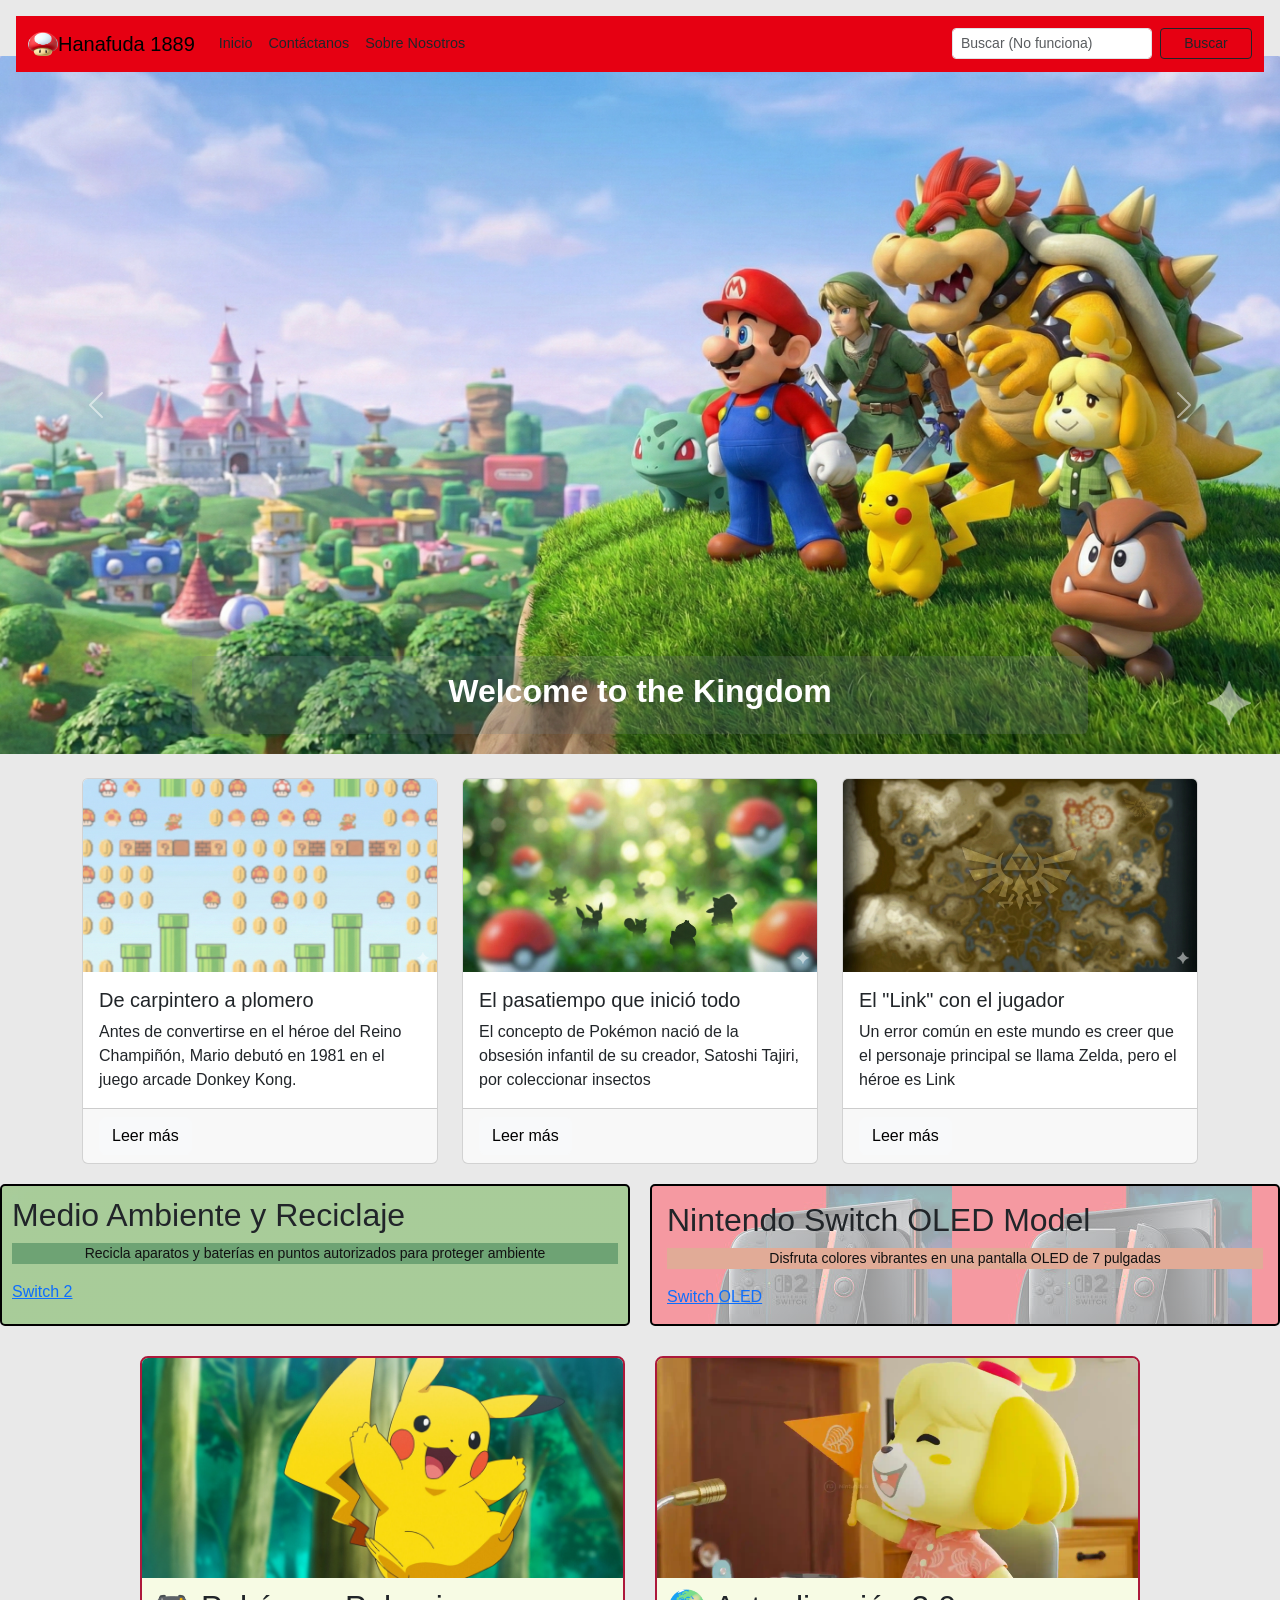
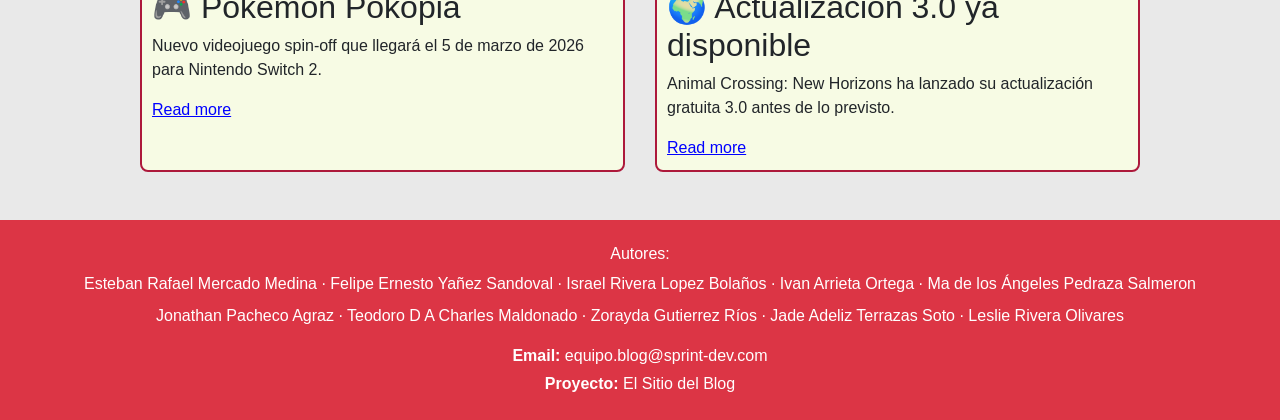
<file: index.html>
<!DOCTYPE html>
<html lang="es">

<head>
    <meta charset="UTF-8">
    <meta name="viewport" content="width=device-width, initial-scale=1.0">
    <title>Hanafuda 1889 - Inicio</title>
    <link href="https://cdn.jsdelivr.net/npm/bootstrap@5.3.3/dist/css/bootstrap.min.css" rel="stylesheet">
    <link rel="stylesheet" href="styles.css">
    <script src="components.js" defer></script>
</head>

<body>

    <!-- ========== PERSONA 1 ========== -->
    <main-nav class="sticky-top" style="display: block;"></main-nav>
    <!-- ========== FIN NAVBAR ========== -->

    <!-- ========== CONTENIDO PRINCIPAL ========== -->
    <main>

        <!-- ===== SECCIÓN HERO/BIENVENIDA - PERSONA 2 ===== -->
        <section id="">
            <div id="titleBox">
                <div id="carouselExample" class="carousel slide">
                    <div class="carousel-inner">
                        <div class="carousel-item active">
                            <img src="./img/titleBackground.png" class="d-block w-100" alt="...">
                            <div class="carousel-caption d-none d-md-block bg-secondary text-white p-3 rounded bg-opacity-25">
                                <h2 class="fw-bolder">Welcome to the Kingdom</h2>
                            </div>
                        </div>
                        <div class="carousel-item">
                            <img src="./img/carr02.png" class="d-block w-100" alt="...">
                            <div class="carousel-caption d-none d-md-block bg-secondary text-white p-3 rounded bg-opacity-25">
                                <p class="fs-2 text-decoration-none fw-bolder">Mario Kart en Universal Studios</p>
                                <a href="#" class="text-decoration-underline link text-white fs-2">Ver más</a>
                            </div>
                        </div>
                        <div class="carousel-item">
                            <img src="./img/carr03.png" class="d-block w-100" alt="...">
                            <div class="carousel-caption d-none d-md-block bg-secondary text-white p-3 rounded bg-opacity-25">
                                <p class="fs-2 text-decoration-none fw-bolder">Nuevo juego de Donkey Kong</p>
                                <a href="#" class="text-decoration-underline link text-white fs-2">Ver más</a>
                            </div>
                        </div>
                    </div>
                    <button class="carousel-control-prev" type="button" data-bs-target="#carouselExample"
                        data-bs-slide="prev">
                        <span class="carousel-control-prev-icon" aria-hidden="true"></span>
                        <span class="visually-hidden">Previous</span>
                    </button>
                    <button class="carousel-control-next" type="button" data-bs-target="#carouselExample"
                        data-bs-slide="next">
                        <span class="carousel-control-next-icon" aria-hidden="true"></span>
                        <span class="visually-hidden">Next</span>
                    </button>
                </div>
            </div>
            <!-- Título principal del blog (h1) -->
            <!-- Párrafo de introducción -->
            <!-- Imagen principal -->
        </section>
        <!-- ===== FIN HERO ===== -->

        <!-- ===== SECCIÓN ARTÍCULOS/CONTENIDO - PERSONA 3 ===== -->
        <section id="">
            <div class="container mt-4">
                <div class="row g-4">
                    <div class="col-md-4">
                        <div class="card h-100" style="width: auto;">
                            <img src="./img/mario.png" class="card-img-top" alt="...">
                            <div class="card-body">
                                <h5 class="card-title">De carpintero a plomero</h5>
                                <p class="card-text">Antes de convertirse en el héroe del Reino Champiñón, Mario debutó
                                    en 1981 en el juego arcade Donkey Kong.</p>
                            </div>
                            <div class="card-footer">
                                <a href="#" class="btn btn-light">Leer más</a>
                            </div>
                        </div>
                    </div>
                    <div class="col-md-4">
                        <div class="card h-100" style="width: auto;">
                            <img src="./img/pokemon.png" class="card-img-top" alt="...">
                            <div class="card-body">
                                <h5 class="card-title">El pasatiempo que inició todo</h5>
                                <p class="card-text">El concepto de Pokémon nació de la obsesión infantil de su creador,
                                    Satoshi
                                    Tajiri, por coleccionar insectos</p>
                            </div>
                            <div class="card-footer">
                                <a href="#" class="btn btn-light">Leer más</a>
                            </div>
                        </div>
                    </div>
                    <div class="col-md-4">
                        <div class="card h-100" style="width: auto;">
                            <img src="./img/zelda.png" class="card-img-top" alt="...">
                            <div class="card-body">
                                <h5 class="card-title">El "Link" con el jugador</h5>
                                <p class="card-text">Un error común en este mundo es creer que el personaje principal se
                                    llama
                                    Zelda, pero el héroe es Link</p>
                            </div>
                            <div class="card-footer">
                                <a href="#" class="btn btn-light">Leer más</a>
                            </div>
                        </div>
                    </div>
                </div>
            </div>

            <div class="articleIvan">
                  <article id="Environment">
                    <h2> Medio Ambiente y Reciclaje</h2>
                    <p id="En1">Recicla aparatos y baterías en puntos autorizados para proteger ambiente</p>
                    <a href="https://www.nintendo.com/es-es/Empresa/Informacion-al-Consumidor/Medio-ambiente-y-reciclaje/Medio-ambiente-y-reciclaje-2507405.html?srsltid=AfmBOoqjgCfKICiXzBRocwQR1zyHa_dGzlAh3qKgA-KItRcK5p74IXiR">Switch 2</a>
                </article>
                <article id="oled-model">
                    <h2> Nintendo Switch OLED Model</h2>
                    <p id="om1">Disfruta colores vibrantes en una pantalla OLED de 7 pulgadas</p>
                    <a href="https://www.nintendo.com/es-es/switch/oled-model/">Switch OLED</a>
                </article>

            </div>

            <div class="articleJade">

            <section class="featured-articles">
                
                <article class="featured-article">
                    <div class="featured-image">
                     <img src="img/pokemon.jpg" alt="Artículo destacado 1"> 
                    </div>

            <div class="featured-content">
                <h2>🎮 Pokémon Pokopia</h2>
                <p>
                Nuevo videojuego spin-off que llegará el 5 de marzo de 2026 para Nintendo Switch 2.
                </p>
            <a href="#">Read more</a>       
            </div>

                </article>
                <article class="featured-article">
            <div class="featured-image">
            <img src="img/ac.webp" alt="Artículo destacado 2">
            </div>

            <div class="featured-content">
                <h2>🌍 Actualización 3.0 ya disponible</h2>
                <p>
                Animal Crossing: New Horizons ha lanzado su actualización gratuita 3.0 antes de lo previsto.
                </p>
            <a href="#">Read more</a>
            </div>

            </article>
            </section>
  
            </div>

                    </article>
                </section>

            </div>
        </section>
        <!-- ===== FIN ARTÍCULOS ===== -->

        <!-- ========== FOOTER - PERSONA 4 ========== -->
<!-- ========== FOOTER ========== -->
    <footer class="bg-danger text-white text-center py-4 mt-5">
      <div class="container-fluid">
        <p class="h6 mb-2">Autores:</p>
        <p class="mb-2">
          Esteban Rafael Mercado Medina · Felipe Ernesto Yañez Sandoval ·
          Israel Rivera Lopez Bolaños · Ivan Arrieta Ortega · 
          Ma de los Ángeles Pedraza Salmeron
        </p>
        <p class="mb-3">
          Jonathan Pacheco Agraz · Teodoro D A Charles Maldonado · Zorayda Gutierrez Ríos · 
          Jade Adeliz Terrazas Soto · Leslie Rivera Olivares
        </p>
        <p class="mb-1"><strong>Email:</strong> equipo.blog@sprint-dev.com</p>
        <p class="mb-0"><strong>Proyecto:</strong> El Sitio del Blog</p>
      </div>
    </footer>
<!-- ========== FIN FOOTER ========== -->

    </main>

    <script src="https://cdn.jsdelivr.net/npm/bootstrap@5.3.3/dist/js/bootstrap.bundle.min.js"></script>
</body>

</html>
</file>
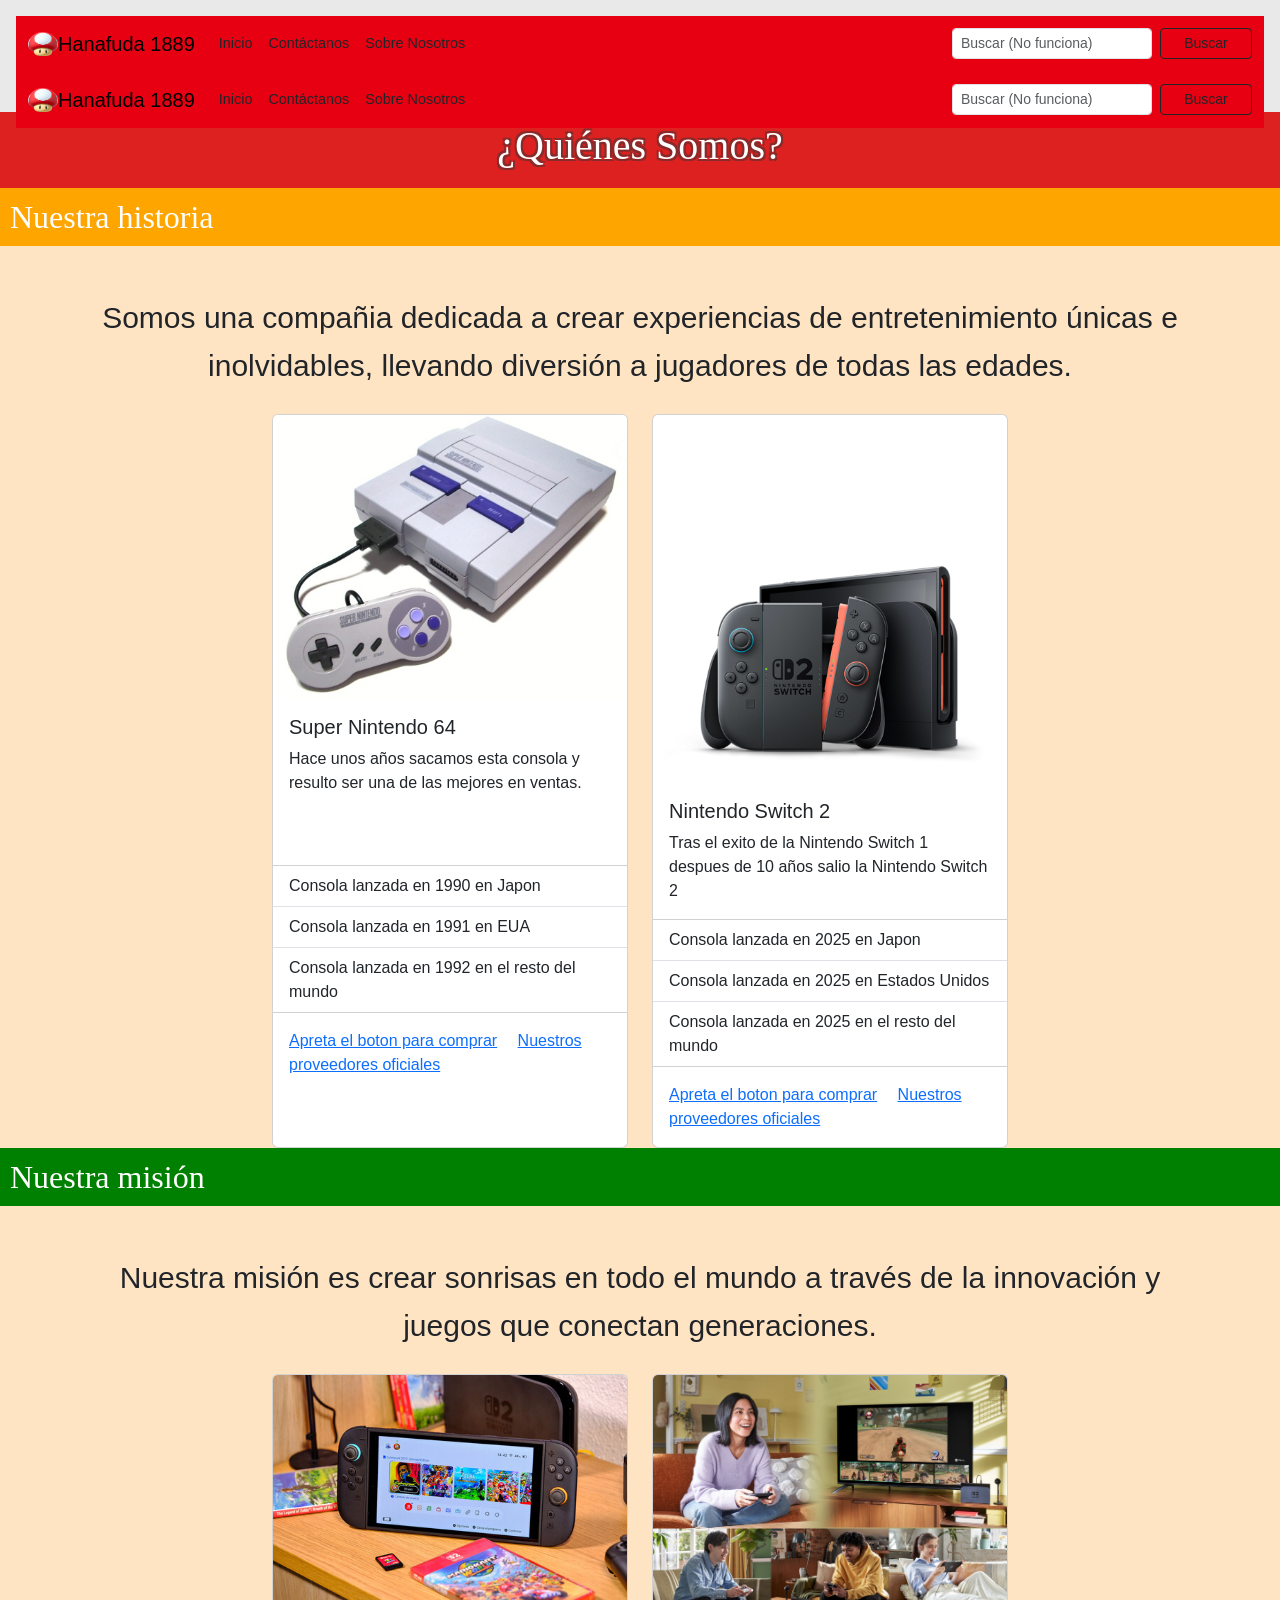
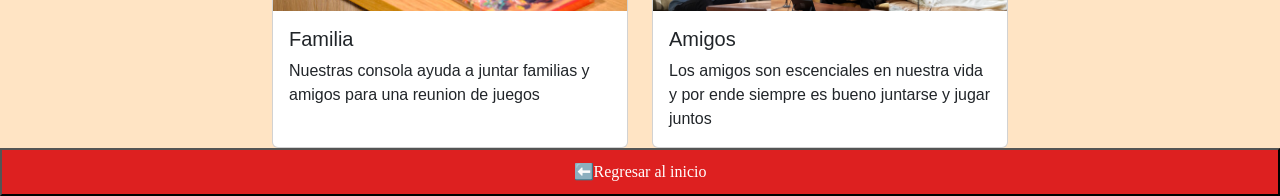
<file: about.html>
<!DOCTYPE html>
<html lang="en">
<head>
    <meta charset="UTF-8">
    <meta name="viewport" content="width=device-width, initial-scale=1.0">
    <title>Hanafuda 1889 - Quiénes Somos</title>
    <link 
        href="https://cdn.jsdelivr.net/npm/bootstrap@5.3.8/dist/css/bootstrap.min.css"
         rel="stylesheet" 
        integrity="sha384-sRIl4kxILFvY47J16cr9ZwB07vP4J8+LH7qKQnuqkuIAvNWLzeN8tE5YBujZqJLB" 
        crossorigin="anonymous"
    >
    <link rel="stylesheet" href="styles.css">
    <script src="components.js" defer></script>
</head>
<body>

    <!-- ========== NAVBAR - PERSONA 1 (copiar de index) ========== -->
    <main-nav class="sticky-top" style="display: block;"></main-nav>
    <!-- ========== NAVBAR ========== -->
    <main-nav></main-nav>
    <!-- ========== FIN NAVBAR ========== -->

    <div class="tittle"> 
        <h1>¿Quiénes Somos?</h1>
    </div>

    <div class="box">
        <h2 class="subtitulo">Nuestra historia</h2>

        <div class="container">
            <p class="historia">
                <br> Somos una compañia dedicada a crear experiencias de entretenimiento únicas e inolvidables, 
                llevando diversión a jugadores de todas las edades. 
            </p>

            <!-- CARDS DE ARRIBA -->
            <br><div class="row g-4 justify-content-center">

                <div class="col-12 col-md-6 col-lg-4">
                    <div class="card h-100">
                        <img src="img/SuperNintendo.jpg" class="card-img-top" alt="NS2">
                        <div class="card-body">
                            <h5 class="card-title">Super Nintendo 64</h5>
                            <p class="card-text">Hace unos años sacamos esta consola y resulto ser una de las mejores en ventas.</p>
                        </div>
                        <ul class="list-group list-group-flush">
                            <li class="list-group-item">Consola lanzada en 1990 en Japon</li>
                            <li class="list-group-item">Consola lanzada en 1991 en EUA</li>
                            <li class="list-group-item">Consola lanzada en 1992 en el resto del mundo</li>
                        </ul>
                        <div class="card-body">
                            <a href="#" class="card-link">Apreta el boton para comprar</a>
                            <a href="#" class="card-link">Nuestros proveedores oficiales</a>
                        </div>
                    </div>
                </div>

                <div class="col-12 col-md-6 col-lg-4">
                    <div class="card h-100">
                        <img src="img/switch2.avif" class="card-img-top" alt="Switch2">
                        <div class="card-body">
                            <h5 class="card-title">Nintendo Switch 2</h5>
                            <p class="card-text">Tras el exito de la Nintendo Switch 1 despues de 10 años salio la Nintendo Switch 2</p>
                        </div>
                        <ul class="list-group list-group-flush">
                            <li class="list-group-item">Consola lanzada en 2025 en Japon</li>
                            <li class="list-group-item">Consola lanzada en 2025 en Estados Unidos</li>
                            <li class="list-group-item">Consola lanzada en 2025 en el resto del mundo</li>
                        </ul>
                        <div class="card-body">
                            <a href="#" class="card-link">Apreta el boton para comprar</a>
                            <a href="#" class="card-link">Nuestros proveedores oficiales</a>
                        </div>
                    </div>
                </div>

            </div>
        </div>
    </div>

    <!-- ========== SEGUNDA SECCIÓN ========== -->

    <div class="box2">
        <h2 class="subtitulo2">Nuestra misión</h2>

        <div class="container">
            <p class="misión text-center">
                <br>
            Nuestra misión es crear sonrisas en todo el mundo a través de la innovación y juegos que conectan generaciones.
            </p>

            <!-- CARDS DE ABAJO (ARREGLADAS) -->
           <br> <div class="row g-4 justify-content-center">

                <div class="col-12 col-md-6 col-lg-4">
                    <div class="card h-100">
                        <img src="img/consolaFamilia.jpeg" class="card-img-top" alt="NS2">
                        <div class="card-body">
                            <h5 class="card-title">Familia</h5>
                            <p class="card-text">Nuestras consola ayuda a juntar familias y amigos para una reunion de juegos</p>
                        </div>
                        
                    </div>
                </div>

                <div class="col-12 col-md-6 col-lg-4">
                    <div class="card h-100">
                        <img src="img/familiaJugando.jpg" class="card-img-top" alt="NS2">
                        <div class="card-body">
                            <h5 class="card-title">Amigos</h5>
                            <p class="card-text">Los amigos son escenciales en nuestra vida y por ende siempre es bueno juntarse y jugar juntos</p>
                        </div>
                    </div>
                </div>

            </div>
        </div>
    </div>
    <button>⬅️Regresar al inicio</button>

    <script 
        src="https://cdn.jsdelivr.net/npm/bootstrap@5.3.8/dist/js/bootstrap.bundle.min.js" 
        integrity="sha384-FKyoEForCGlyvwx9Hj09JcYn3nv7wiPVlz7YYwJrWVcXK/BmnVDxM+D2scQbITxI" 
        crossorigin="anonymous"
    ></script>

</body>
</body>
</html>
</file>
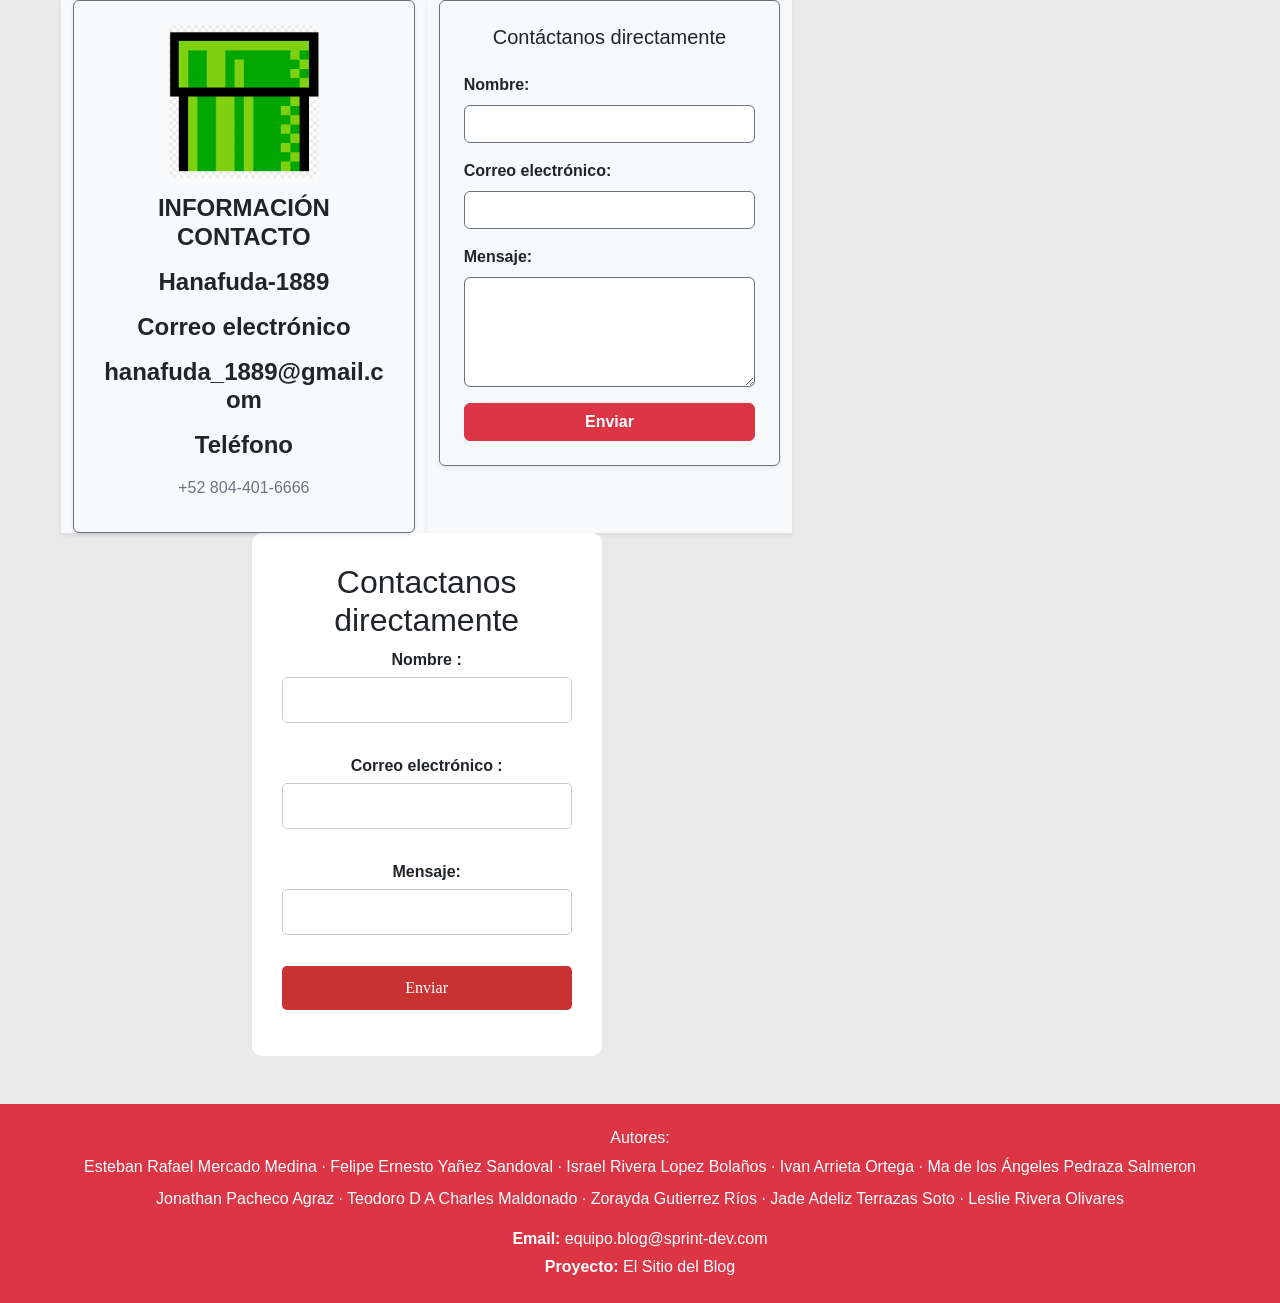
<file: contact.html>
<!DOCTYPE html>
<html lang="es">
<head>
    <meta charset="UTF-8">
    <meta name="viewport" content="width=device-width, initial-scale=1.0">
    <title>Hanafuda 1889 - Contacto</title>
    <link 
        href="https://cdn.jsdelivr.net/npm/bootstrap@5.3.8/dist/css/bootstrap.min.css"
            rel="stylesheet" 
        integrity="sha384-sRIl4kxILFvY47J16cr9ZwB07vP4J8+LH7qKQnuqkuIAvNWLzeN8tE5YBujZqJLB" 
        crossorigin="anonymous"
    >
    <link rel="stylesheet" href="styles.css">
    <script src="components.js" defer></script>
</head>
<body class="contact-page">

            
            <section class="col-md-8">
                <div class="row justify-content-center">
                    
                    <!-- Tarjeta de información -->
                    <div class="col-md-5 bg-light border-secondary shadow-sm">
                        <div class="card text-center p-4 bg-light border-secondary shadow-sm">
                            <img src="img/tunel.png" alt="Tunel" class="rounded mx-auto d-block mb-3" style="width: 150px;">
                            <h1 class="h4 text-dark fw-bold mb-3">INFORMACIÓN CONTACTO</h1>
                            <h2 class="h4 text-dark fw-bold mb-3">Hanafuda-1889</h2>
                            <h3 class="h4 text-dark fw-bold mb-3">Correo electrónico</h3>
                            <p class = "h4 text-dark fw-bold mb-3">hanafuda_1889@gmail.com</p>
                            <h3 class="h4 text-dark fw-bold mb-3">Teléfono</h3>
                            <p class = "text-secondary mb-2">+52 804-401-6666</p>
                        </div>
                    </div>

                    <!-- Tarjeta del formulario -->
                    <div class="col-md-5 bg-light border-secondary shadow-sm">
                        <div class="card p-4 bg-light border-secondary shadow-sm">
                        
                            <h2 class="h5 text-center mb-4 mb-4 text-dark">Contáctanos directamente</h2>
                            
                            
                         <form id="contactForm">

                            <div class="mb-3">
                                <label for="name" class="form-label text-dark fw-semibold">Nombre:</label>
                                <input type="text" class="form-control border-secondary" id="name" name="name" required>
                            </div>

                            <div class="mb-3">
                                <label for="email" class="form-label text-dark fw-semibold"> Correo electrónico:</label>
                                <input type="email" class="form-control border-secondary" id="email" name="email" required>
                            </div>

      
                            <div class="mb-3">
                                <label for="message" class="form-label text-dark fw-semibold">Mensaje:</label>
                                <textarea class="form-control border-secondary" id="message" name="message" rows="4" required></textarea>
                            </div>

             
                            <button type="button" class="btn btn-danger w-100 fw-bold" onclick="mostrarAlerta()">
                                Enviar
                            </button>
                        </form>

           
                    <div id="alertaMensaje" class="alert alert-danger-subtle text-dark border-danger mt-3 fade" role="alert" style="display: none;">
                        ✅ Mensaje enviado
                        <button type="button" class="btn-close" onclick="cerrarAlerta()"></button>
                    </div>   
                        </div>
                    </div>

                <div class="formulario">
                    <form action="./submit_page" method="get">
                    <h2> Contactanos directamente </h2>
                    <p>
                    <label for="name">Nombre :</label>
                    <input type="text" name="name" id="name" required />
                    </p>
                    <p>
                    <label for="email">Correo electrónico :</label>
                    <input type="email" name="email" id="email" required />
                    </p>
                    <p>
                    <label for="name">Mensaje:</label>
                    <input type="text" name="message" id="message" required />
                    </p>
                    
                    <button>Enviar</button>
                    </p>
                    </form>
                </div>

            </section>
    <!-- ========== FIN CONTENIDO PRINCIPAL ========== -->

    <!-- ========== FOOTER (copiar de index) ========== -->
     <!-- Lista de autores -->
     <!-- Correo falso-->
      <!-- Nombre del Proyecto -->
       <footer class="bg-danger text-white text-center py-4 mt-5">
      <div class="container-fluid">
        <p class="h6 mb-2">Autores:</p>
        <p class="mb-2">
          Esteban Rafael Mercado Medina · Felipe Ernesto Yañez Sandoval ·
          Israel Rivera Lopez Bolaños · Ivan Arrieta Ortega · 
          Ma de los Ángeles Pedraza Salmeron
        </p>
        <p class="mb-3">
          Jonathan Pacheco Agraz · Teodoro D A Charles Maldonado · Zorayda Gutierrez Ríos · 
          Jade Adeliz Terrazas Soto · Leslie Rivera Olivares
        </p>
        <p class="mb-1"><strong>Email:</strong> equipo.blog@sprint-dev.com</p>
        <p class="mb-0"><strong>Proyecto:</strong> El Sitio del Blog</p>
      </div>
    </footer>
    <!-- ========== FIN FOOTER ========== -->

    <script 
        src="https://cdn.jsdelivr.net/npm/bootstrap@5.3.8/dist/js/bootstrap.bundle.min.js" 
        integrity="sha384-FKyoEForCGlyvwx9Hj09JcYn3nv7wiPVlz7YYwJrWVcXK/BmnVDxM+D2scQbITxI" 
        crossorigin="anonymous"
    ></script>

</body>
</body>
</html>
</file>
<file: styles.css>
/*************** HEADER CSS, VA ARRIBOTA DE TODO TODO ***************/
    /* Control para todos los objetos nav */
nav {
    position: sticky;
    top: 1rem;
    width: calc(100% - 2rem);
    margin: 0 auto;
    z-index: 1000;     /* Medida de seguridad para que el Header siempre sea el elemento mas alto, arriba de todos los demas */
}
    /* Controla el div contenedor de los objetos nav */
.nav-container {
    background-color: #DD2020
    padding: 16px 32px;
    border-radius: 8px;
    margin: 0 auto;
    display: flex;
    justify-content: space-between;
    align-items: center;
}

    /* Div container con todo lo que va a la izquierda: titulo, separador y menu de navegacion */
.nav-left {
    display: flex;
    align-items: center;
    gap: 24px;
}

    /* Controla el h2 que funciona como titulo del nav */
.nav-title {
    color: #fff;
    font-size: 32px;
    margin: 0;
}

    /* Controla el separador | lit nomas eso */
.separator {
    color: #fff;
    font-size: 32px;
}

    /* Controla la lista que contiene el selector de paginas */
.nav-menu {
    display: flex;
    list-style: none; /* Elimina bullet points de la lista */
    gap: 12px;
    margin: 0;
    padding: 0;
}

    /* Controla los items de lista de las paginas NO seleccionadas */
.nav-link {
    color: #fff;
    text-decoration: none; /* Quita la rayita debajo de los urls pq se ve feo */
    font-size: 24px;
    padding: 8px 16px;
    border-radius: 5px;
}

.nav-link:hover {
    background-color: #555;
}

    /* Controla la imagen del logo en el header */
.logo-img img {
    height: 80px;
    width: 80px;
}
/*************** END HEADER CSS ***************/
/* Estilo del about */
.tittle {
 text-align: center;
 background-color: #DD2020;
 color: white;
 text-shadow:
 -2px -2px 0 rgb(136, 43, 43),
 2px -2px 0 rgb(136, 43, 43),
 -2px 2px 0 rgb(136, 43, 43),
 2px 2px 0 rgb(136, 43, 43);
 font-family: 'Luckiest Guy', cursive;
 display: block;
 width: 100vw;
 margin: 0;
 padding: 10px ;
}
.box{
    background-color: bisque;
}

.box2{
    background-color: bisque;
}
.subtitulo{
background-color: orange;
color: white;
 font-family: 'Luckiest Guy', cursive;
 display: block;
 width: 100vw;
 margin: 0;
 padding: 10px ;
}
.subtitulo2{
background-color: green;
color: white;
 font-family: 'Luckiest Guy', cursive;
 display: block;
 width: 100vw;
 margin: 0;
 padding: 10px ;
}

button{
background-color: #DD2020;
color: white;
font-family: 'Luckiest Guy', cursive;
display: block;
width: 100vw;
margin: 0;
padding: 10px ;

}
.historia-contenido{
display: flex;
align-items: center;
justify-content: space-between;
gap: 30px;
}

.historia{
font-size: 30px;  
line-height: 1.6;
text-align: center;
margin: 0;
}

.imagenes{
width: 50%;
display: flex;
justify-content: flex-end;
gap: 20px;
}

.mision-contenido{
display: flex;
align-items: center;
justify-content: space-between;
gap: 30px;
}

.misión{
font-size: 30px;  
line-height: 1.6;
text-align: center;
margin: 0;
}


.imagenes2{
width: 50%;
display: flex;
justify-content: flex-end;
gap: 20px;
}

/* Fin del about*/
html, body {
    min-height: 100vh;
    margin: 0;
}

body {
     display: flex;
    flex-direction: column;
    font-family: Arial, Helvetica, sans-serif;
    background-color: rgb(233, 233, 233);
}    

main {
    flex: 1;
}

/** ================= FOOTER CUADRADO ROJO =================
/*.footer {
  background-color: #ff0000;   
  color: #ffffff;               
  padding: 25px 20px;           
  border-radius: 15px;         
  text-align: center;           
  font-family: Arial, sans-serif;
  line-height: 1.6;             
  max-width: 1000px;             
  margin: 20px auto;             
  box-shadow: 0 4px 8px rgba(0,0,0,0.3); 
}*/

/* Título de autores 
/*.footer-title {
  font-size: 18px;
  font-weight: bold;
  margin-bottom: 10px;
}*/

/* Lista de autores 
.footer-authors {
  font-size: 14px;
  margin: 10px 0;
}*/

/* Información adicional (email, proyecto) 
.footer p strong {
  color: #ffffff;         
}*/

/* Footer responsivo 
@media (max-width: 768px) {
  .footer {
    font-size: 14px;
    padding: 20px 15px;
  }

  .footer-authors {
    line-height: 1.4;
  }
}*/

    
#pageTitle {
    position: absolute;
    top: 50%;
    left: 7%;
    color: antiquewhite;
    text-shadow:
        -2px 0 black,
        0 2px black,
        2px 0 black,
        0 -2px black;
}
.articleGrid {
    margin-top: 20px;
    display: grid;
    grid-template-columns: repeat(3, 1fr);
    gap: 20px;
}
.articleGrid article {
    border: 1px solid white;
    padding: 5px;
    border-radius: 5px;
    min-height: 150px;
    border: 2px solid white;
}

#firstArticle {
    height: 150px;
    background-image: url(./img/mario.png);
    background-size: cover;
    background-repeat: no-repeat;
    background-position: center;
}

#articleContent1{
    background-color: rgba(219, 245, 248);
    padding: 3px;
    border: 1px solid white;
    border-radius: 5px;
}

#secondArticle {
    height: 150px;
    background-image: url(./img/pokemon.png);
    background-size: cover;
    background-repeat: no-repeat;
    background-position: center;
}

#articleContent2{
    background-color: rgba(219, 245, 248);
    padding: 3px;
    border: 1px solid white;
    border-radius: 5px;
}

#thirdArticle {
    height: 150px;
    background-image: url(./img/zelda.png);
    background-size: cover;
    background-repeat: no-repeat;
    background-position: center;
}

#articleContent3{
    background-color: rgba(219, 245, 248);
    padding: 3px;
    border: 1px solid white;
    border-radius: 5px;
}

.articleTitles{
    font-size: 20px;
    text-align: center;
    background-color: white;
    border-radius: 3px;
}

.linkAddress{
    background-color: red;
    color: antiquewhite;
    padding: 3px;
    border-radius: 3px;
    background-image: url(./img/titleBackground.png);
    object-fit: cover;
}

/*Artículos Jade*/
.featured-articles {
  display: grid;
  grid-template-columns: 1fr 1fr;
  gap: 30px;
  max-width: 1000px;
  margin: 30px auto;
}

.featured-article {
  border: 2px solid #ad193b;
  border-radius: 8px;
  overflow: hidden;
  background-color: #f7fbe4;
}

.featured-image {
  height: 220px;
}

.featured-image img {    
  width: 100%;
  height: 100%;
  object-fit: cover;
}

.featured-content {
  padding: 10px;
}

.featured-content a {
  color: blue;
  text-decoration: underline;
}

/*pagina de contacto
.contact-page {
    display: flex;
    justify-content: center;
    align-items: center;
    min-height: 100vh;
    margin: 0;
    background-color: rgb(233, 233, 233);
}*/

.contact {
    font-family: Arial, Helvetica, sans-serif;
    padding: 20px;
    display: flex;
    gap: 40px;
    justify-content: center;
    align-items: flex-start;
}

.informacion {
    background-color: white;
    padding: 30px;
    border-radius: 10px;
    text-align: center;
    width: 300px;
}

.formulario {
    background-color: white;
    padding: 30px;
    border-radius: 10px;
    text-align: center;
    width: 350px;
}

.contact img {
    border-radius: 10px;
    margin-bottom: 10px;
    width: 150px;
}

.contact h1 {
    font-size: 1.8rem;
    margin-bottom: 15px;
}

.contact h2 {
    font-size: 1.2rem;
    margin-top: 20px;
    margin-bottom: 10px;
}

.contact h3 {
    font-size: 1rem;
    margin-top: 15px;
    margin-bottom: 5px;
}

.contact p {
    margin: 5px 0;

}

#Environment {
   background-image:
    linear-gradient(rgba(255, 255, 255, 0.6), rgba(255, 255, 255, 0.6)),
    url("img/nintendoVerde.webp"); ;
    padding: 10px;
  border: 2px solid black;
  border-radius: 5px;

}
#oled-model {
   background-image:
    linear-gradient(rgba(255, 255, 255, 0.6), rgba(255, 255, 255, 0.6)),
    url("img/nintengo2.jpeg"); ;
    padding: 15px;
  border: 2px solid black;
  border-radius: 5px;
}
#En1 {
    background-color: rgb(110, 163, 116);
    font-size: 14px;
    color: #111111;
    text-align: center;
}   
#om1 {
    background-color: rgb(225, 171, 151);
    font-size: 14px;
    color: #111111;
    text-align: center;
}
.articleIvan {
    margin-top: 20px;
    display: grid;
    grid-template-columns: repeat(2, 1fr);
    gap: 20px;
}

.formulario label {
    display: block;
    margin-bottom: 5px;
    font-weight: bold;
}

.formulario input {
    width: 100%;
    padding: 10px;
    margin-bottom: 15px;
    border: 1px solid #ccc;
    border-radius: 5px;
}

.formulario button {
    background-color: rgb(200, 50, 50);
    color: white;
    padding: 10px 30px;
    border: none;
    border-radius: 5px;
    cursor: pointer;
    width: 100%;
}

.formulario button:hover {
    background-color: rgb(170, 40, 40);
}
</file>
